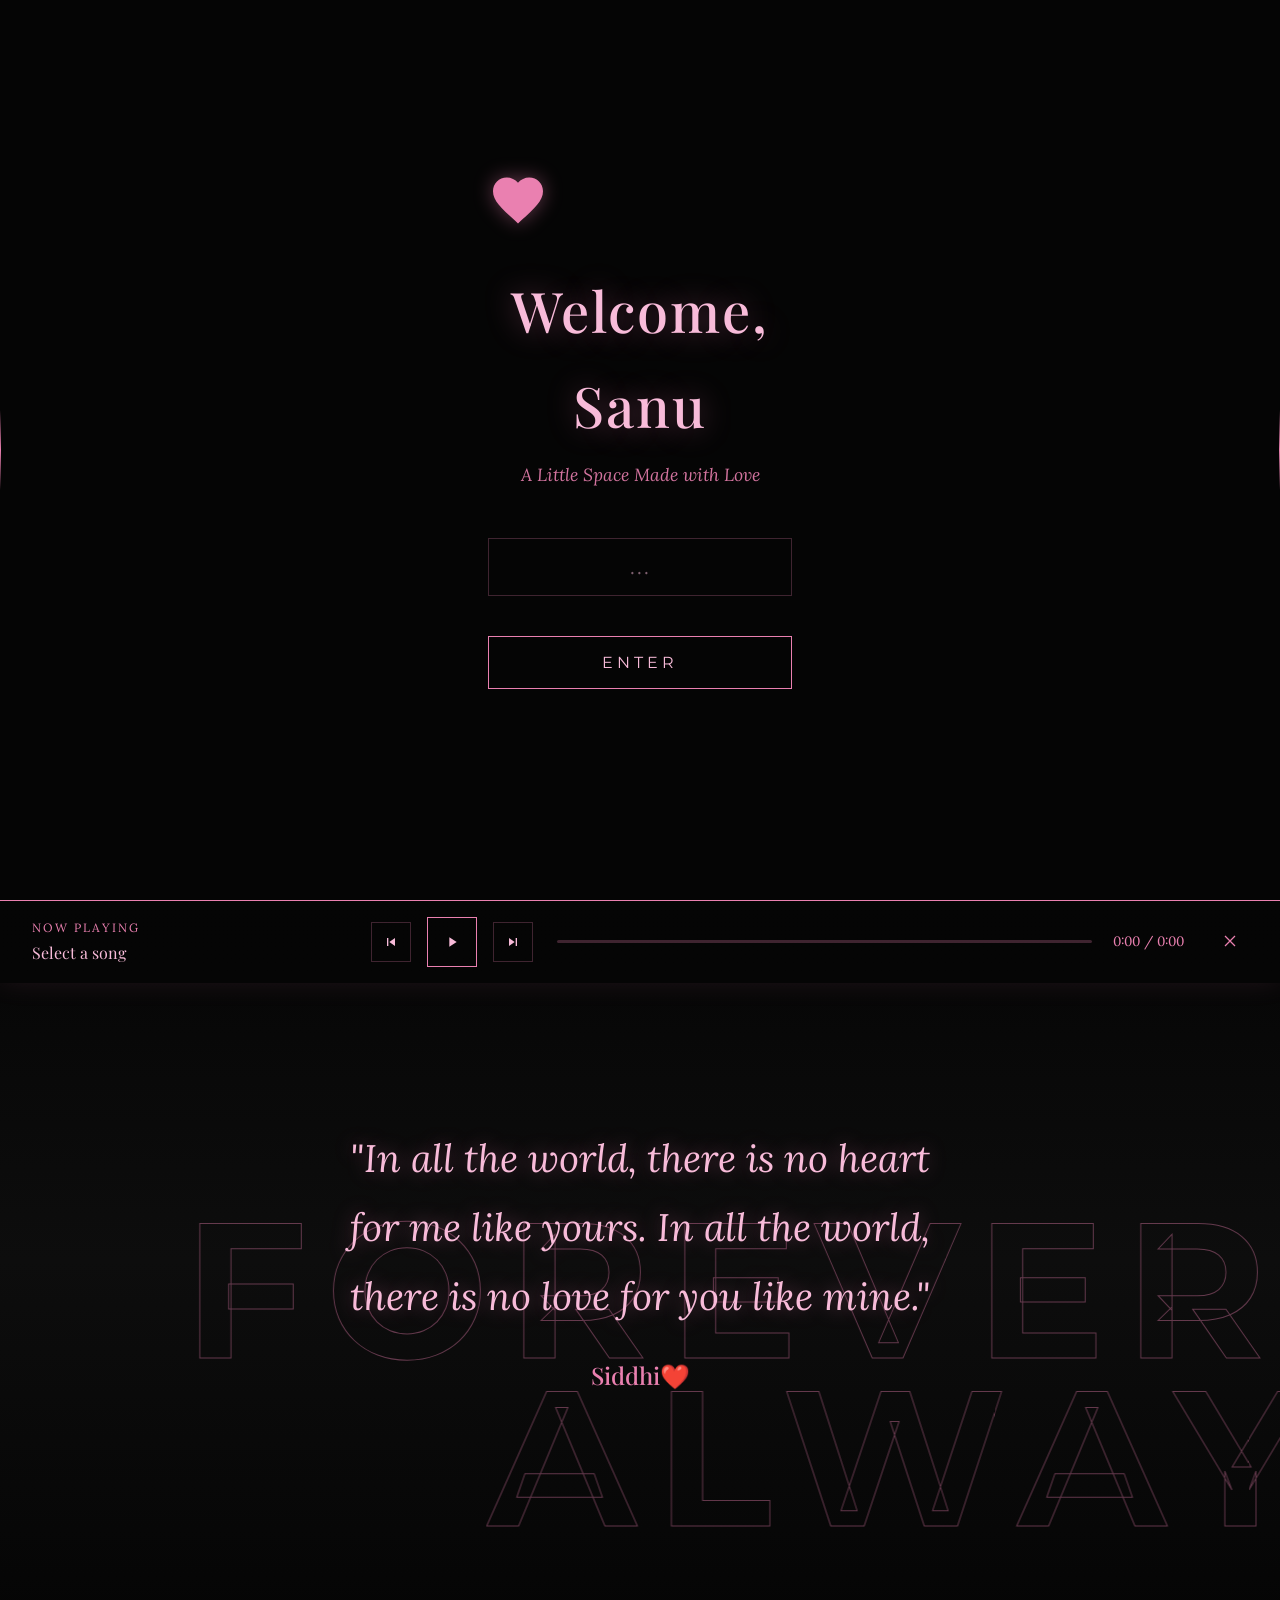
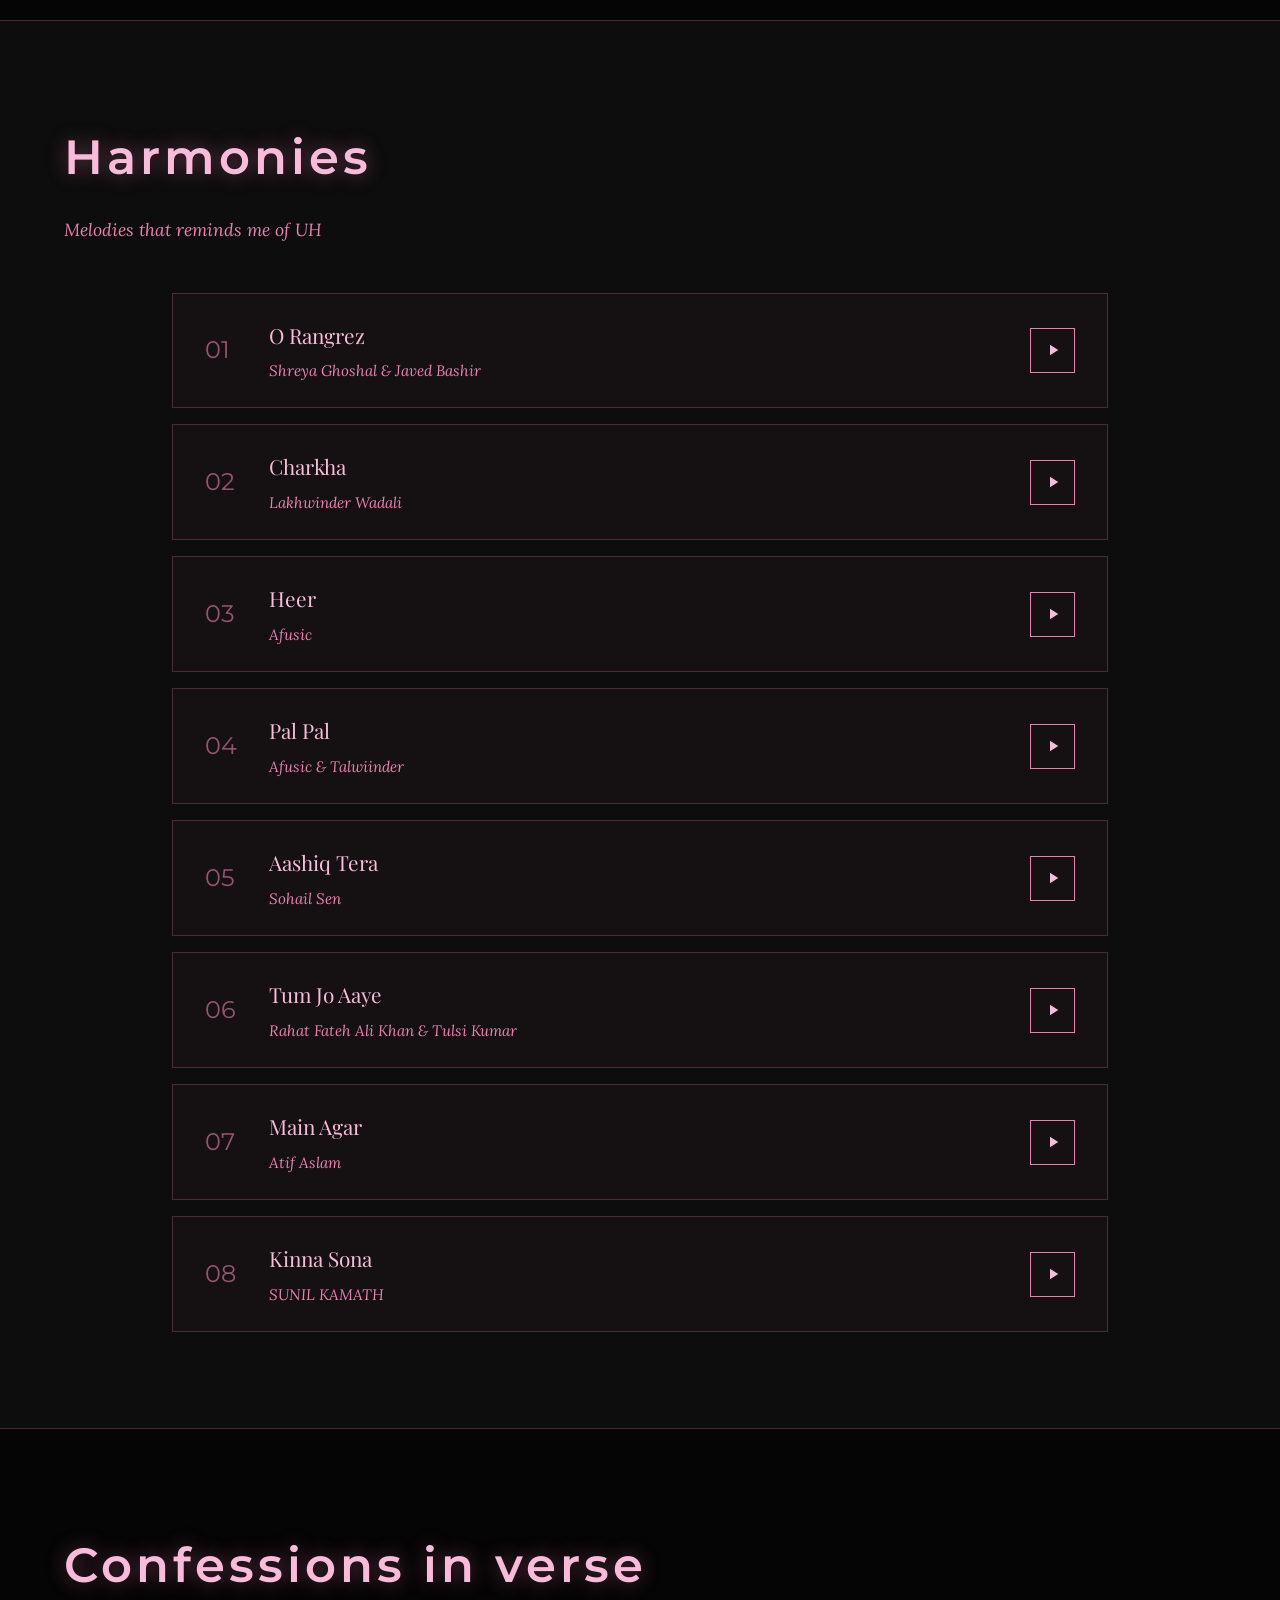
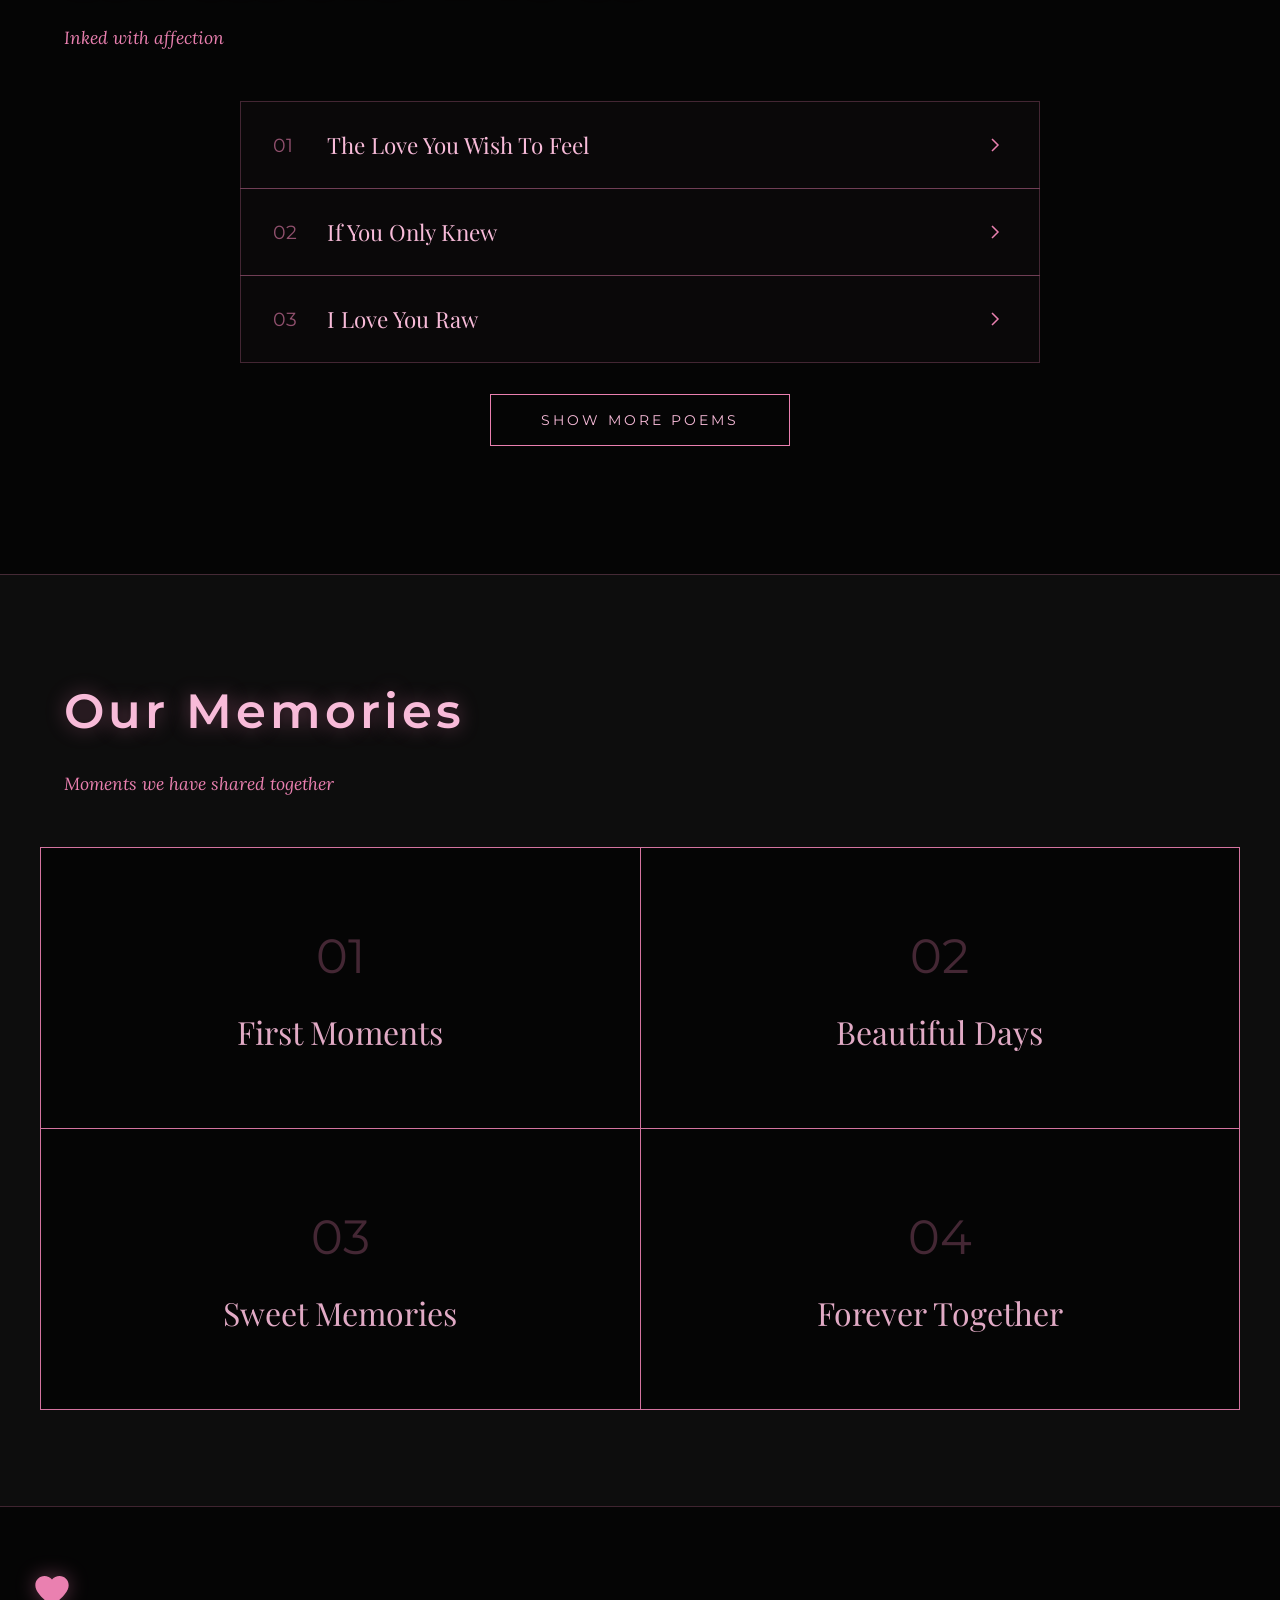
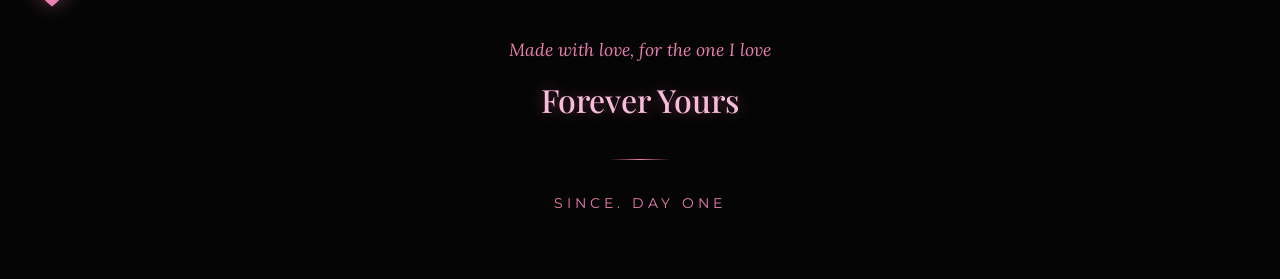
<file: index.html>
<!DOCTYPE html>
<html lang="en">
<head>
    <meta charset="UTF-8">
    <meta name="viewport" content="width=device-width, initial-scale=1.0">
    <title>For My Beloved Siddhi</title>
<style>
        @import url('https://fonts.googleapis.com/css2?family=Playfair+Display:wght@400;500;600;700&family=Lora:ital,wght@0,400;0,500;0,600;1,400&family=Montserrat:wght@300;400;500;600;700&display=swap');

        :root {
            --bg-black: #050505;
            --bg-dark: #0d0d0d;
            --text-white: #ffffff;
            --text-cream: #f5f0eb;
            --love-red: #e91e63;
            --love-pink: #ea80b0;
            --soft-pink: #f8bbd9;
            --muted-rose: #d4627b;
            --accent-gold: #d4af37;
            --border-subtle: rgba(234, 128, 176, 0.25);
            --glow-pink: rgba(234, 128, 176, 0.4);
        }

        * {
            margin: 0;
            padding: 0;
            box-sizing: border-box;
        }

        html {
            scroll-behavior: smooth;
        }

        body {
            font-family: 'Lora', serif;
            background: var(--bg-black);
            color: var(--text-cream);
            overflow-x: hidden;
            line-height: 1.7;
        }

        ::selection {
            background: var(--muted-rose);
            color: var(--bg-black);
        }

        /* Login Screen */
        .login-overlay {
            position: fixed;
            top: 0;
            left: 0;
            width: 100%;
            height: 100%;
            background: var(--bg-black);
            z-index: 10000;
            display: flex;
            align-items: center;
            justify-content: center;
            transition: opacity 0.8s ease, visibility 0.8s ease;
        }

        .login-overlay.hidden {
            opacity: 0;
            visibility: hidden;
            pointer-events: none;
        }

        .login-container {
            text-align: center;
            padding: 3rem;
            max-width: 400px;
            width: 90%;
        }

        .login-title {
            font-family: 'Playfair Display', serif;
            font-size: clamp(2.5rem, 6vw, 3.5rem);
            color: var(--soft-pink);
            margin-bottom: 0.5rem;
            font-weight: 500;
            text-shadow: 0 0 30px var(--glow-pink);
            letter-spacing: 2px;
        }

        .login-subtitle {
            font-family: 'Lora', serif;
            font-size: 1.1rem;
            color: var(--love-pink);
            margin-bottom: 3rem;
            font-style: italic;
            opacity: 0.9;
        }

        .login-heart {
            width: 60px;
            height: 60px;
            margin-bottom: 2rem;
            animation: heartPulse 2s ease-in-out infinite;
        }

        @keyframes heartPulse {
            0%, 100% { transform: scale(1); }
            50% { transform: scale(1.1); }
        }

        .login-heart svg {
            width: 100%;
            height: 100%;
            fill: var(--love-pink);
            filter: drop-shadow(0 0 10px var(--glow-pink));
        }

        .login-input-group {
            position: relative;
            margin-bottom: 1.5rem;
        }

        .login-input {
            width: 100%;
            padding: 1rem 1.5rem;
            font-family: 'Lora', serif;
            font-size: 1.2rem;
            background: transparent;
            border: 1px solid var(--border-subtle);
            color: var(--text-cream);
            text-align: center;
            letter-spacing: 8px;
            transition: all 0.3s ease;
        }

        .login-input:focus {
            outline: none;
            border-color: var(--love-pink);
            box-shadow: 0 0 25px var(--glow-pink);
        }

        .login-input::placeholder {
            letter-spacing: 2px;
            color: rgba(248, 187, 217, 0.5);
        }

        .login-btn {
            width: 100%;
            padding: 1rem 2rem;
            font-family: 'Montserrat', sans-serif;
            font-size: 1rem;
            background: transparent;
            border: 1px solid var(--love-pink);
            color: var(--soft-pink);
            cursor: pointer;
            letter-spacing: 4px;
            text-transform: uppercase;
            transition: all 0.4s ease;
            margin-top: 1rem;
        }

        .login-btn:hover {
            background: var(--love-pink);
            color: var(--bg-black);
            box-shadow: 0 0 30px var(--glow-pink);
        }

        .login-error {
            color: var(--love-red);
            font-size: 0.9rem;
            margin-top: 1rem;
            opacity: 0;
            transition: opacity 0.3s ease;
            font-style: italic;
        }

        .login-error.visible {
            opacity: 1;
        }

        .login-decoration {
            position: absolute;
            width: 1px;
            height: 80px;
            background: linear-gradient(to bottom, transparent, var(--love-pink), transparent);
        }

        .login-decoration.left {
            left: 0;
            top: 50%;
            transform: translateY(-50%);
        }

        .login-decoration.right {
            right: 0;
            top: 50%;
            transform: translateY(-50%);
        }

        /* Navbar */
        .navbar {
            position: fixed;
            top: 0;
            left: 0;
            width: 100%;
            padding: 1.2rem 3rem;
            display: flex;
            justify-content: space-between;
            align-items: center;
            z-index: 1000;
            opacity: 0;
            transform: translateY(-100%);
            transition: all 0.6s cubic-bezier(0.4, 0, 0.2, 1);
            background: linear-gradient(to bottom, rgba(5, 5, 5, 0.98), rgba(5, 5, 5, 0.9));
            backdrop-filter: blur(15px);
            border-bottom: 1px solid var(--border-subtle);
        }

        .navbar.visible {
            opacity: 1;
            transform: translateY(0);
        }

        .navbar-brand {
            font-family: 'Montserrat', sans-serif;
            font-size: 1.8rem;
            color: var(--soft-pink);
            font-weight: 600;
            letter-spacing: 4px;
            text-shadow: 0 0 15px var(--glow-pink);
        }

        .navbar-center {
            display: flex;
            align-items: center;
            gap: 1rem;
        }

        .day-counter-wrapper {
            display: flex;
            align-items: center;
            gap: 0.8rem;
            padding: 0.6rem 1.5rem;
            border: 1px solid var(--border-subtle);
            background: rgba(234, 128, 176, 0.05);
        }

        .day-number {
            font-family: 'Montserrat', sans-serif;
            font-size: 1.1rem;
            color: var(--soft-pink);
            font-weight: 500;
            letter-spacing: 2px;
        }

        .day-separator {
            width: 1px;
            height: 16px;
            background: var(--love-pink);
            opacity: 0.5;
        }

        .day-text {
            font-family: 'Lora', serif;
            font-size: 0.85rem;
            color: var(--love-pink);
            font-style: italic;
        }

        .navbar-heart {
            cursor: pointer;
            width: 28px;
            height: 28px;
            fill: none;
            stroke: var(--love-pink);
            stroke-width: 1.5;
            transition: all 0.4s ease;
            filter: drop-shadow(0 0 5px var(--glow-pink));
        }

        .navbar-heart:hover,
        .navbar-heart.filled {
            fill: var(--love-red);
            stroke: var(--love-red);
            transform: scale(1.2);
            filter: drop-shadow(0 0 15px var(--love-red));
        }

        /* Love Message */
        .love-message {
            position: fixed;
            top: 50%;
            left: 50%;
            transform: translate(-50%, -50%) scale(0);
            background: linear-gradient(135deg, var(--bg-dark), rgba(20, 10, 15, 0.98));
            border: 1px solid var(--love-pink);
            color: var(--soft-pink);
            padding: 3rem 4rem;
            font-family: 'Playfair Display', serif;
            font-size: 2.5rem;
            font-weight: 500;
            z-index: 2000;
            text-align: center;
            opacity: 0;
            transition: all 0.6s cubic-bezier(0.175, 0.885, 0.32, 1.275);
            box-shadow: 0 0 50px var(--glow-pink);
            text-shadow: 0 0 20px var(--glow-pink);
        }

        .love-message.active {
            transform: translate(-50%, -50%) scale(1);
            opacity: 1;
        }

        .love-message-heart {
            width: 35px;
            height: 35px;
            fill: var(--love-red);
            margin-left: 0.5rem;
            vertical-align: middle;
            filter: drop-shadow(0 0 10px var(--love-red));
        }

        .heart-particles {
            position: fixed;
            width: 100%;
            height: 100%;
            top: 0;
            left: 0;
            pointer-events: none;
            z-index: 1999;
        }

        .heart-particle {
            position: absolute;
            width: 20px;
            height: 20px;
            opacity: 0;
            animation: floatUp 4s ease-out forwards;
        }

        .heart-particle svg {
            width: 100%;
            height: 100%;
            fill: var(--love-pink);
            filter: drop-shadow(0 0 5px var(--glow-pink));
        }

        @keyframes floatUp {
            0% {
                opacity: 0;
                transform: translateY(20px) scale(0.5) rotate(0deg);
            }
            15% {
                opacity: 1;
            }
            85% {
                opacity: 0.8;
            }
            100% {
                opacity: 0;
                transform: translateY(-250px) translateX(var(--drift)) scale(1) rotate(360deg);
            }
        }

        /* Hero Section */
        .hero-section {
            position: relative;
            min-height: 100vh;
            display: flex;
            align-items: center;
            justify-content: center;
            padding: 2rem;
            overflow: hidden;
            background: radial-gradient(ellipse at center, rgba(234, 128, 176, 0.03) 0%, transparent 70%);
        }

        .hero-content {
            position: relative;
            width: 90%;
            max-width: 1000px;
            text-align: center;
            z-index: 2;
        }

        .hero-image {
            position: absolute;
            width: 550px;
            height: 380px;
            top: 65%;
            left: 50%;
            transform: translate(-50%, 100vh);
            opacity: 0;
            transition: all 1s ease-out;
            overflow: hidden;
            z-index: 3;
            border: 1px solid var(--love-pink);
            box-shadow: 0 0 40px var(--glow-pink);
        }

        .hero-image.visible {
            opacity: 1;
            transform: translate(-50%, -50%);
        }

        .hero-image img {
            width: 100%;
            height: 100%;
            object-fit: cover;
            filter: grayscale(10%) contrast(1.05);
        }

        .hero-text {
            font-family: "Playfair Display", serif;
            font-size: clamp(2rem, 5vw, 3.5rem);
            line-height: 1.5;
            font-weight: 400;
            color: var(--soft-pink);
            position: relative;
            z-index: 1;
            width: 90%;
            max-width: 900px;
            margin: 0 auto;
            padding: 2rem 0;
            text-shadow: 10px 10px 30px var(--love-red);
        }

        .hero-subtitle {
            font-family: 'Lora', serif;
            font-size: clamp(1rem, 2vw, 1.3rem);
            color: var(--love-pink);
            font-style: italic;
            margin-top: 1.5rem;
            opacity: 0.9;
            letter-spacing: 2px;
        }

        .hero-decoration {
            position: absolute;
            width: 200px;
            height: 1px;
            background: linear-gradient(to right, transparent, var(--love-pink), transparent);
            bottom: -20px;
            left: 50%;
            transform: translateX(-50%);
        }

        /* Scroll indicator */
        .scroll-indicator {
            position: absolute;
            bottom: 40px;
            left: 50%;
            transform: translateX(-50%);
            display: flex;
            flex-direction: column;
            align-items: center;
            gap: 0.5rem;
            opacity: 0.7;
            animation: bounce 2s infinite;
        }

        .scroll-indicator span {
            font-family: 'Lora', serif;
            font-size: 0.8rem;
            color: var(--love-pink);
            letter-spacing: 2px;
            text-transform: uppercase;
        }

        .scroll-indicator svg {
            width: 20px;
            height: 20px;
            stroke: var(--love-pink);
            fill: none;
            stroke-width: 2;
        }

        @keyframes bounce {
            0%, 20%, 50%, 80%, 100% { transform: translateX(-50%) translateY(0); }
            40% { transform: translateX(-50%) translateY(10px); }
            60% { transform: translateX(-50%) translateY(5px); }
        }

        /* Parallax Section */
        .parallax-section {
            position: relative;
            min-height: 80vh;
            display: flex;
            align-items: center;
            justify-content: center;
            overflow: hidden;
            background: linear-gradient(to bottom, var(--bg-black), var(--bg-dark), var(--bg-black));
        }

        .parallax-container {
            position: relative;
            width: 100%;
            height: 100%;
        }

        .parallax-layer {
            position: absolute;
            width: 200%;
            height: 100%;
            display: flex;
            align-items: center;
        }

        .parallax-text {
            font-size: clamp(4rem, 15vw, 12rem);
            font-family: 'Montserrat', sans-serif;
            font-weight: 700;
            color: transparent;
            -webkit-text-stroke: 1px var(--love-pink);
            opacity: 0.4;
            white-space: nowrap;
            position: absolute;
            will-change: transform;
            letter-spacing: 20px;
        }

        .parallax-text.solid {
            -webkit-text-stroke: none;
            color: var(--love-pink);
            opacity: 0.1;
        }

        .parallax-center-text {
            position: relative;
            z-index: 2;
            text-align: center;
            padding: 2rem;
        }

        .parallax-quote {
            font-family: 'Lora', serif;
            font-size: clamp(1.5rem, 3vw, 2.5rem);
            font-style: italic;
            color: var(--soft-pink);
            max-width: 600px;
            margin: 0 auto;
            line-height: 1.8;
            text-shadow: 0 0 20px var(--glow-pink);
        }

        .parallax-quote-author {
            font-family: 'Playfair Display', serif;
            font-size: 1.5rem;
            color: var(--love-pink);
            margin-top: 1.5rem;
            font-weight: 500;
        }

        /* Music Section */
        .music-section {
            width: 100%;
            padding: 6rem 2rem;
            position: relative;
            background: var(--bg-dark);
            border-top: 1px solid var(--border-subtle);
            border-bottom: 1px solid var(--border-subtle);
        }

        .section-heading {
            font-family: 'Montserrat', sans-serif;
            font-size: clamp(2rem, 4vw, 3rem);
            color: var(--soft-pink);
            margin-bottom: 1rem;
            text-align: left;
            padding-left: 2rem;
            letter-spacing: 4px;
            font-weight: 600;
            text-shadow: 0 0 20px var(--glow-pink);
        }

        .section-subheading {
            font-family: 'Lora', serif;
            font-size: 1.1rem;
            color: var(--love-pink);
            font-style: italic;
            padding-left: 2rem;
            margin-bottom: 3rem;
        }

        .music-container {
            max-width: 1000px;
            margin: 0 auto;
            padding: 0 2rem;
        }

        .music-list {
            display: flex;
            flex-direction: column;
            gap: 1rem;
        }

        .music-item {
            display: flex;
            align-items: center;
            gap: 1.5rem;
            padding: 1.5rem 2rem;
            background: rgba(234, 128, 176, 0.03);
            border: 1px solid var(--border-subtle);
            cursor: pointer;
            transition: all 0.3s ease;
        }

        .music-item:hover {
            background: rgba(234, 128, 176, 0.1);
            border-color: var(--love-pink);
            box-shadow: 0 0 20px rgba(234, 128, 176, 0.15);
        }

        .music-item.playing {
            background: rgba(234, 128, 176, 0.15);
            border-color: var(--love-pink);
            box-shadow: 0 0 30px rgba(234, 128, 176, 0.2);
        }

        .music-number {
            font-family: 'Montserrat', sans-serif;
            font-size: 1.5rem;
            color: var(--love-pink);
            opacity: 0.6;
            min-width: 40px;
        }

        .music-info {
            flex: 1;
            min-width: 0;
        }

        .music-title {
            font-family: 'Playfair Display', serif;
            font-size: 1.3rem;
            color: var(--soft-pink);
            margin-bottom: 0.3rem;
        }

        .music-artist {
            font-family: 'Lora', serif;
            font-size: 0.95rem;
            color: var(--love-pink);
            font-style: italic;
        }

        .music-lyrics-preview {
            font-family: 'Lora', serif;
            font-size: 0.9rem;
            color: var(--text-cream);
            opacity: 0.7;
            font-style: italic;
            margin-top: 0.5rem;
            display: none;
            max-height: 100px;
            overflow-y: auto;
            line-height: 1.6;
            padding-right: 10px;
        }

        .music-lyrics-preview::-webkit-scrollbar {
            width: 4px;
        }

        .music-lyrics-preview::-webkit-scrollbar-track {
            background: rgba(234, 128, 176, 0.1);
        }

        .music-lyrics-preview::-webkit-scrollbar-thumb {
            background: var(--love-pink);
            border-radius: 2px;
        }

        .music-item.playing .music-lyrics-preview {
            display: block;
        }

        .music-play-btn {
            width: 45px;
            height: 45px;
            border: 1px solid var(--love-pink);
            background: transparent;
            cursor: pointer;
            display: flex;
            align-items: center;
            justify-content: center;
            transition: all 0.3s ease;
            flex-shrink: 0;
        }

        .music-play-btn:hover {
            background: var(--love-pink);
            box-shadow: 0 0 15px var(--glow-pink);
        }

        .music-play-btn svg {
            width: 18px;
            height: 18px;
            fill: var(--soft-pink);
        }

        .music-play-btn:hover svg {
            fill: var(--bg-black);
        }

        /* Floating Music Player */
        .music-player {
            position: fixed;
            bottom: 0;
            left: 0;
            width: 100%;
            background: linear-gradient(to top, var(--bg-black), rgba(5, 5, 5, 0.98));
            border-top: 1px solid var(--love-pink);
            padding: 1rem 2rem;
            z-index: 900;
            display: flex;
            align-items: center;
            justify-content: space-between;
            gap: 1.5rem;
            transform: translateY(100%);
            transition: transform 0.4s ease;
            box-shadow: 0 -5px 30px rgba(234, 128, 176, 0.15);
        }

        .music-player.visible {
            transform: translateY(0);
        }

        .player-info {
            display: flex;
            align-items: center;
            gap: 1rem;
            flex: 1;
            min-width: 0;
        }

        .player-now-playing {
            font-family: 'Lora', serif;
            font-size: 0.75rem;
            color: var(--love-pink);
            text-transform: uppercase;
            letter-spacing: 2px;
        }

        .player-title {
            font-family: 'Playfair Display', serif;
            font-size: 1rem;
            color: var(--soft-pink);
            white-space: nowrap;
            overflow: hidden;
            text-overflow: ellipsis;
        }

        .player-controls {
            display: flex;
            align-items: center;
            gap: 1rem;
        }

        .player-btn {
            width: 40px;
            height: 40px;
            background: transparent;
            border: 1px solid var(--border-subtle);
            cursor: pointer;
            display: flex;
            align-items: center;
            justify-content: center;
            transition: all 0.3s ease;
        }

        .player-btn:hover {
            border-color: var(--love-pink);
            box-shadow: 0 0 10px var(--glow-pink);
        }

        .player-btn svg {
            width: 16px;
            height: 16px;
            fill: var(--soft-pink);
        }

        .player-btn.main {
            width: 50px;
            height: 50px;
            border-color: var(--love-pink);
        }

        .player-progress {
            flex: 2;
            display: flex;
            align-items: center;
            gap: 1rem;
        }

        .progress-bar {
            flex: 1;
            height: 3px;
            background: var(--border-subtle);
            cursor: pointer;
            position: relative;
            border-radius: 2px;
        }

        .progress-fill {
            height: 100%;
            background: linear-gradient(to right, var(--love-pink), var(--soft-pink));
            width: 0%;
            transition: width 0.1s linear;
            border-radius: 2px;
            box-shadow: 0 0 10px var(--glow-pink);
        }

        .player-time {
            font-family: 'Lora', serif;
            font-size: 0.85rem;
            color: var(--love-pink);
            min-width: 80px;
            text-align: center;
        }

        .player-close {
            background: transparent;
            border: none;
            cursor: pointer;
            padding: 0.5rem;
        }

        .player-close svg {
            width: 20px;
            height: 20px;
            stroke: var(--love-pink);
            stroke-width: 1.5;
            fill: none;
            transition: all 0.3s ease;
        }

        .player-close:hover svg {
            stroke: var(--soft-pink);
        }

        /* Poems Section */
        .poems-section {
            width: 100%;
            padding: 6rem 2rem;
            position: relative;
        }

        .poems-container {
            max-width: 800px;
            margin: 0 auto;
        }

        .poem-card {
            border: 1px solid var(--border-subtle);
            margin-bottom: -1px;
            cursor: pointer;
            transition: all 0.3s ease;
            background: rgba(234, 128, 176, 0.02);
        }

        .poem-card:hover {
            background: rgba(234, 128, 176, 0.08);
            border-color: var(--love-pink);
        }

        .poem-card-header {
            display: flex;
            align-items: center;
            justify-content: space-between;
            padding: 1.5rem 2rem;
        }

        .poem-header-content {
            display: flex;
            align-items: center;
            gap: 1.5rem;
        }

        .poem-number {
            font-family: 'Montserrat', sans-serif;
            font-size: 1.2rem;
            color: var(--love-pink);
            opacity: 0.6;
            min-width: 30px;
        }

        .poem-title {
            font-family: 'Playfair Display', serif;
            font-size: 1.4rem;
            color: var(--soft-pink);
            font-weight: 400;
        }

        .poem-card-icon {
            width: 24px;
            height: 24px;
        }

        .poem-card-icon svg {
            width: 100%;
            height: 100%;
            stroke: var(--love-pink);
            stroke-width: 1.5;
            fill: none;
        }

        /* Show More Button */
        .show-more-btn {
            display: block;
            width: 100%;
            max-width: 300px;
            margin: 2rem auto;
            padding: 1rem 2rem;
            font-family: 'Montserrat', sans-serif;
            font-size: 0.9rem;
            background: transparent;
            border: 1px solid var(--love-pink);
            color: var(--soft-pink);
            cursor: pointer;
            letter-spacing: 3px;
            text-transform: uppercase;
            transition: all 0.4s ease;
        }

        .show-more-btn:hover {
            background: var(--love-pink);
            color: var(--bg-black);
            box-shadow: 0 0 25px var(--glow-pink);
        }

        .show-more-btn.hidden {
            display: none;
        }

        /* Poem Modal */
        .poem-modal {
            position: fixed;
            top: 0;
            left: 0;
            width: 100%;
            height: 100%;
            background: rgba(5, 5, 5, 0.95);
            backdrop-filter: blur(10px);
            z-index: 3000;
            display: none;
            align-items: center;
            justify-content: center;
            opacity: 0;
            transition: opacity 0.4s ease;
        }

        .poem-modal.active {
            display: flex;
            opacity: 1;
        }

        .poem-modal-content {
            position: relative;
            width: 90%;
            max-width: 700px;
            max-height: 85vh;
            background: linear-gradient(135deg, var(--bg-dark), rgba(20, 10, 15, 0.98));
            border: 1px solid var(--love-pink);
            padding: 3rem;
            overflow-y: auto;
            animation: modalSlideIn 0.4s ease;
            box-shadow: 0 0 60px var(--glow-pink);
        }

        @keyframes modalSlideIn {
            from {
                opacity: 0;
                transform: translateY(30px) scale(0.95);
            }
            to {
                opacity: 1;
                transform: translateY(0) scale(1);
            }
        }

        .poem-modal-close {
            position: absolute;
            top: 1.5rem;
            right: 1.5rem;
            width: 40px;
            height: 40px;
            background: transparent;
            border: 1px solid var(--border-subtle);
            cursor: pointer;
            display: flex;
            align-items: center;
            justify-content: center;
            transition: all 0.3s ease;
        }

        .poem-modal-close:hover {
            border-color: var(--love-pink);
            background: rgba(234, 128, 176, 0.1);
        }

        .poem-modal-close svg {
            width: 20px;
            height: 20px;
            stroke: var(--love-pink);
            stroke-width: 1.5;
            fill: none;
        }

        .poem-modal-title {
            font-family: 'Playfair Display', serif;
            font-size: clamp(2rem, 5vw, 3rem);
            color: var(--soft-pink);
            margin-bottom: 0.5rem;
            font-weight: 500;
            text-shadow: 0 0 20px var(--glow-pink);
        }

        .poem-modal-divider {
            width: 100px;
            height: 1px;
            background: linear-gradient(to right, transparent, var(--love-pink), transparent);
            margin: 1.5rem 0 2rem;
        }

        .poem-modal-text {
            font-family: 'Lora', serif;
            font-size: 1.2rem;
            line-height: 2.2;
            color: var(--text-cream);
            font-style: italic;
            white-space: pre-line;
        }

        .poem-modal-dedication {
            font-family: 'Playfair Display', serif;
            font-size: 1.5rem;
            color: var(--love-pink);
            margin-top: 2.5rem;
            text-align: right;
            font-weight: 500;
        }

        /* Memory Gallery */
        .memory-gallery {
            width: 100%;
            padding: 6rem 2rem;
            position: relative;
            background: var(--bg-dark);
            border-top: 1px solid var(--border-subtle);
        }

        .memory-grid {
            display: grid;
            grid-template-columns: repeat(2, 1fr);
            gap: 1px;
            background: var(--love-pink);
            max-width: 1200px;
            margin: 0 auto;
            border: 1px solid var(--love-pink);
            opacity: 0.9;
        }

        .memory-item {
            width: 100%;
            height: 280px;
            background: var(--bg-black);
            cursor: pointer;
            display: flex;
            align-items: center;
            justify-content: center;
            position: relative;
            overflow: hidden;
            transition: all 0.4s ease;
        }

        .memory-item:hover {
            background: rgba(234, 128, 176, 0.08);
        }

        .memory-item::before {
            content: '';
            position: absolute;
            top: 0;
            left: 0;
            width: 100%;
            height: 100%;
            background: linear-gradient(45deg, transparent, rgba(234, 128, 176, 0.1), transparent);
            opacity: 0;
            transition: opacity 0.4s ease;
        }

        .memory-item:hover::before {
            opacity: 1;
        }

        .memory-content {
            text-align: center;
            z-index: 2;
        }

        .memory-number {
            font-family: 'Montserrat', sans-serif;
            font-size: 3rem;
            color: var(--love-pink);
            opacity: 0.3;
            margin-bottom: 0.5rem;
        }

        .memory-title {
            font-family: 'Playfair Display', serif;
            font-size: clamp(1.5rem, 2.5vw, 2rem);
            color: var(--soft-pink);
            font-weight: 400;
            transition: all 0.4s ease;
        }

        .memory-item:hover .memory-title {
            transform: translateY(-5px);
            text-shadow: 0 0 20px var(--glow-pink);
        }

        /* Carousel */
        .carousel-overlay {
            position: fixed;
            top: 0;
            left: 0;
            width: 100%;
            height: 100%;
            background: rgba(5, 5, 5, 0.98);
            z-index: 3000;
            display: none;
            align-items: center;
            justify-content: center;
            opacity: 0;
            transition: opacity 0.4s ease;
        }

        .carousel-overlay.active {
            display: flex;
            opacity: 1;
        }

        .carousel-container {
            position: relative;
            width: 90%;
            max-width: 900px;
            height: 80vh;
            display: flex;
            align-items: center;
            justify-content: center;
        }

        .carousel-slide {
            display: none;
            flex-direction: column;
            align-items: center;
            width: 100%;
            animation: fadeIn 0.5s ease;
        }

        .carousel-slide.active {
            display: flex;
        }

        @keyframes fadeIn {
            from { opacity: 0; transform: translateY(20px); }
            to { opacity: 1; transform: translateY(0); }
        }

        .carousel-image {
            width: 100%;
            max-width: 650px;
            height: auto;
            max-height: 55vh;
            object-fit: contain;
            margin-bottom: 2rem;
            border: 1px solid var(--love-pink);
            box-shadow: 0 0 30px var(--glow-pink);
        }

        .carousel-info {
            text-align: center;
            max-width: 550px;
        }

        .carousel-text {
            font-family: 'Lora', serif;
            font-size: clamp(1.1rem, 2vw, 1.3rem);
            margin-bottom: 1rem;
            line-height: 1.7;
            color: var(--text-cream);
            font-style: italic;
        }

        .carousel-meta {
            font-family: 'Lora', serif;
            font-size: 0.9rem;
            color: var(--love-pink);
            letter-spacing: 1px;
        }

        .carousel-nav {
            position: absolute;
            top: 50%;
            transform: translateY(-50%);
            background: transparent;
            border: 1px solid var(--love-pink);
            color: var(--soft-pink);
            width: 50px;
            height: 50px;
            cursor: pointer;
            font-size: 1.5rem;
            display: flex;
            align-items: center;
            justify-content: center;
            transition: all 0.3s ease;
        }

        .carousel-nav:hover {
            background: rgba(234, 128, 176, 0.15);
            box-shadow: 0 0 15px var(--glow-pink);
        }

        .carousel-prev { left: 0; }
        .carousel-next { right: 0; }

        .carousel-close {
            position: absolute;
            top: 20px;
            right: 20px;
            background: transparent;
            border: 1px solid var(--border-subtle);
            width: 45px;
            height: 45px;
            cursor: pointer;
            display: flex;
            align-items: center;
            justify-content: center;
            transition: all 0.3s ease;
        }

        .carousel-close:hover {
            border-color: var(--love-pink);
        }

        .carousel-close svg {
            width: 20px;
            height: 20px;
            stroke: var(--soft-pink);
            stroke-width: 1.5;
            fill: none;
        }

        .carousel-dots {
            display: flex;
            gap: 8px;
            margin-top: 1.5rem;
        }

        .carousel-dot {
            width: 8px;
            height: 8px;
            background: var(--border-subtle);
            cursor: pointer;
            transition: all 0.3s ease;
        }

        .carousel-dot.active {
            background: var(--love-pink);
            width: 24px;
            box-shadow: 0 0 10px var(--glow-pink);
        }

        /* Footer */
        .footer {
            padding: 4rem 2rem;
            text-align: center;
            border-top: 1px solid var(--border-subtle);
            background: var(--bg-black);
        }

        .footer-heart {
            width: 40px;
            height: 40px;
            margin-bottom: 1.5rem;
            animation: heartPulse 2s ease-in-out infinite;
        }

        .footer-heart svg {
            width: 100%;
            height: 100%;
            fill: var(--love-pink);
            filter: drop-shadow(0 0 10px var(--glow-pink));
        }

        .footer-text {
            font-family: 'Lora', serif;
            font-size: 1.1rem;
            color: var(--love-pink);
            font-style: italic;
            margin-bottom: 0.5rem;
        }

        .footer-signature {
            font-family: 'Playfair Display', serif;
            font-size: 2rem;
            color: var(--soft-pink);
            font-weight: 500;
            text-shadow: 0 0 15px var(--glow-pink);
        }

        .footer-date {
            font-family: 'Montserrat', sans-serif;
            font-size: 0.85rem;
            color: var(--love-pink);
            margin-top: 1.5rem;
            letter-spacing: 4px;
            text-transform: uppercase;
        }

        .footer-divider {
            width: 60px;
            height: 1px;
            background: linear-gradient(to right, transparent, var(--love-pink), transparent);
            margin: 2rem auto;
        }

        /* Floating Words Animation */
        #ui {
            position: absolute;
            top: 0;
            left: 0;
            width: 100%;
            height: 100%;
            pointer-events: none;
            z-index: 1;
            overflow: hidden;
        }

        #ui .love {
            position: absolute;
            top: 50%;
            left: 50%;
            margin: -225px 0 0 -225px;
            --i: 1;
        }

        #ui .love:last-child .love_word {
            color: var(--love-pink);
            font-size: 1.6rem;
            text-shadow: 0 0 15px #fff;
        }

        #ui .love_word {
            color: var(--love-pink);
            font-family: 'Playfair Display', serif;
            font-size: 1.4rem;
            transform: translateY(-100%) rotateZ(-30deg);
            text-shadow: 0 0 10px #fff;
            letter-spacing: 2px;
            white-space: nowrap;
            opacity: 0.9;
        }

        #ui .love_horizontal {
            animation: horizontal 10000ms infinite alternate ease-in-out;
            animation-delay: calc(var(--i) * -300ms);
        }

        #ui .love_vertical {
            animation: vertical 20000ms infinite linear;
            animation-delay: calc(var(--i) * -300ms);
        }

        @keyframes horizontal {
            from { transform: translateX(0px); }
            to   { transform: translateX(450px); }
        }

        @keyframes vertical {
            0%   { transform: translateY(180px); }
            10%  { transform: translateY(45px); }
            15%  { transform: translateY(4.5px); }
            18%  { transform: translateY(0px); }
            20%  { transform: translateY(4.5px); }
            22%  { transform: translateY(34.61538px); }
            24%  { transform: translateY(64.28571px); }
            25%  { transform: translateY(112.5px); }
            26%  { transform: translateY(64.28571px); }
            28%  { transform: translateY(34.61538px); }
            30%  { transform: translateY(4.5px); }
            32%  { transform: translateY(0px); }
            35%  { transform: translateY(4.5px); }
            40%  { transform: translateY(45px); }
            50%  { transform: translateY(180px); }
            71%  { transform: translateY(428.57143px); }
            72.5%{ transform: translateY(441.17647px); }
            75%  { transform: translateY(450px); }
            77.5%{ transform: translateY(441.17647px); }
            79%  { transform: translateY(428.57143px); }
            100% { transform: translateY(180px); }
        }

        /* Responsive */
        @media (max-width: 768px) {
            .navbar { 
                padding: 1rem 1.5rem;
                flex-wrap: wrap;
                gap: 0.8rem;
            }

            .navbar-brand {
                font-size: 1.5rem;
            }

            .navbar-center {
                order: 3;
                width: 100%;
                justify-content: center;
            }

            .day-counter-wrapper {
                padding: 0.5rem 1rem;
            }

            .day-number {
                font-size: 0.95rem;
            }

            .day-text {
                font-size: 0.75rem;
            }

            .login-container {
                padding: 2rem 1.5rem;
            }

            .login-title {
                font-size: 2.5rem;
            }

            .hero-image { 
                width: 90%;
                max-width: 320px;
                height: 260px; 
            }
            
            .hero-text { 
                font-size: clamp(1.5rem, 5vw, 2rem); 
            }

            .love-message {
                padding: 2rem;
                font-size: 2rem;
            }

            .section-heading {
                padding-left: 1rem;
                font-size: clamp(1.8rem, 5vw, 2.5rem);
            }

            .section-subheading {
                padding-left: 1rem;
            }

            .music-container,
            .poems-container {
                padding: 0 1rem;
            }

            .music-item {
                padding: 1.2rem 1rem;
                flex-wrap: wrap;
                gap: 1rem;
            }

            .music-number {
                font-size: 1.2rem;
                min-width: 30px;
            }

            .music-title {
                font-size: 1.1rem;
            }

            .music-play-btn {
                width: 40px;
                height: 40px;
            }

            /* Improved Music Player Mobile Responsiveness */
            .music-player {
                padding: 1rem;
                flex-direction: column;
                gap: 1rem;
            }

            .player-info {
                width: 100%;
                margin-bottom: 0;
            }

            .player-title {
                font-size: 0.9rem;
            }

            .player-controls {
                width: 100%;
                justify-content: center;
                gap: 1rem;
            }

            .player-btn {
                width: 38px;
                height: 38px;
            }

            .player-btn.main {
                width: 48px;
                height: 48px;
            }

            .player-progress {
                width: 100%;
                order: 4;
            }

            .player-time {
                font-size: 0.75rem;
                min-width: 70px;
            }

            .player-close {
                position: absolute;
                top: 0.5rem;
                right: 0.5rem;
            }

            .poem-card-header {
                padding: 1.2rem 1.5rem;
            }

            .poem-title {
                font-size: 1.2rem;
            }

            .poem-modal-content {
                padding: 2rem 1.5rem;
            }

            .poem-modal-title {
                font-size: 2rem;
            }

            .poem-modal-text {
                font-size: 1.05rem;
            }

            .memory-grid { 
                grid-template-columns: 1fr; 
            }
            
            .memory-item { 
                height: 200px; 
            }

            .carousel-nav { 
                width: 40px; 
                height: 40px; 
            }
            
            .carousel-prev { left: 10px; }
            .carousel-next { right: 10px; }

            .parallax-text {
                font-size: clamp(3rem, 12vw, 6rem);
                letter-spacing: 10px;
            }

            .parallax-quote {
                font-size: clamp(1.2rem, 4vw, 1.8rem);
            }

            /* Mobile I Love You Animation */
            #ui .love {
                margin: -150px 0 0 -150px;
            }

            #ui .love_word {
                font-size: 1rem;
            }

            #ui .love:last-child .love_word {
                font-size: 1.2rem;
            }

            @keyframes horizontal {
                from { transform: translateX(0px); }
                to   { transform: translateX(250px); }
            }

            @keyframes vertical {
                0%   { transform: translateY(120px); }
                10%  { transform: translateY(30px); }
                15%  { transform: translateY(3px); }
                18%  { transform: translateY(0px); }
                20%  { transform: translateY(3px); }
                22%  { transform: translateY(25px); }
                24%  { transform: translateY(45px); }
                25%  { transform: translateY(80px); }
                26%  { transform: translateY(45px); }
                28%  { transform: translateY(25px); }
                30%  { transform: translateY(3px); }
                32%  { transform: translateY(0px); }
                35%  { transform: translateY(3px); }
                40%  { transform: translateY(30px); }
                50%  { transform: translateY(120px); }
                71%  { transform: translateY(300px); }
                72.5%{ transform: translateY(310px); }
                75%  { transform: translateY(320px); }
                77.5%{ transform: translateY(310px); }
                79%  { transform: translateY(300px); }
                100% { transform: translateY(120px); }
            }

            .footer {
                padding: 3rem 1.5rem;
            }

            .scroll-indicator {
                display: none;
            }
        }

        @media (max-width: 480px) {
            .navbar {
                padding: 0.8rem 1rem;
            }

            .navbar-brand {
                font-size: 1.3rem;
                letter-spacing: 2px;
            }

            .navbar-heart {
                width: 24px;
                height: 24px;
            }

            .day-counter-wrapper {
                padding: 0.4rem 0.8rem;
            }

            .day-number {
                font-size: 0.85rem;
            }

            .day-text {
                font-size: 0.7rem;
            }

            .hero-image {
                height: 220px;
            }

            .hero-text {
                font-size: clamp(1.3rem, 5vw, 1.8rem);
                padding: 1.5rem 0;
            }

            .love-message {
                font-size: 1.5rem;
                padding: 1.5rem;
            }

            .music-item {
                padding: 1rem 0.8rem;
                gap: 0.8rem;
            }

            .music-lyrics-preview {
                font-size: 0.8rem;
            }

            /* Extra Small Screen Music Player */
            .music-player {
                padding: 0.8rem;
            }

            .player-now-playing {
                font-size: 0.65rem;
            }

            .player-title {
                font-size: 0.85rem;
            }

            .player-btn {
                width: 35px;
                height: 35px;
            }

            .player-btn svg {
                width: 14px;
                height: 14px;
            }

            .player-btn.main {
                width: 44px;
                height: 44px;
            }

            .player-btn.main svg {
                width: 16px;
                height: 16px;
            }

            .player-time {
                font-size: 0.7rem;
                min-width: 65px;
            }

            .poem-header-content {
                gap: 1rem;
            }

            .poem-number {
                font-size: 1rem;
                min-width: 25px;
            }

            .memory-number {
                font-size: 2rem;
            }

            .memory-title {
                font-size: 1.3rem;
            }

            /* Extra Small I Love You Animation */
            #ui .love {
                margin: -100px 0 0 -100px;
            }

            #ui .love_word {
                font-size: 0.85rem;
                letter-spacing: 1px;
            }

            #ui .love:last-child .love_word {
                font-size: 1rem;
            }

            @keyframes horizontal {
                from { transform: translateX(0px); }
                to   { transform: translateX(180px); }
            }

            @keyframes vertical {
                0%   { transform: translateY(80px); }
                10%  { transform: translateY(20px); }
                15%  { transform: translateY(2px); }
                18%  { transform: translateY(0px); }
                20%  { transform: translateY(2px); }
                22%  { transform: translateY(18px); }
                24%  { transform: translateY(35px); }
                25%  { transform: translateY(60px); }
                26%  { transform: translateY(35px); }
                28%  { transform: translateY(18px); }
                30%  { transform: translateY(2px); }
                32%  { transform: translateY(0px); }
                35%  { transform: translateY(2px); }
                40%  { transform: translateY(20px); }
                50%  { transform: translateY(80px); }
                71%  { transform: translateY(220px); }
                72.5%{ transform: translateY(230px); }
                75%  { transform: translateY(240px); }
                77.5%{ transform: translateY(230px); }
                79%  { transform: translateY(220px); }
                100% { transform: translateY(80px); }
            }
        }
    </style>
</head>
<body>
    <!-- Login Screen -->
    <div class="login-overlay" id="loginOverlay">
        <div class="login-container">
            <div class="login-decoration left"></div>
            <div class="login-decoration right"></div>
            <div class="login-heart">
                <svg viewBox="0 0 24 24">
                    <path d="M12 21.35l-1.45-1.32C5.4 15.36 2 12.28 2 8.5 2 5.42 4.42 3 7.5 3c1.74 0 3.41.81 4.5 2.09C13.09 3.81 14.76 3 16.5 3 19.58 3 22 5.42 22 8.5c0 3.78-3.4 6.86-8.55 11.54L12 21.35z"/>
                </svg>
            </div>
            <h1 class="login-title">Welcome, Sanu</h1>
            <p class="login-subtitle">A Little Space Made with Love</p>
            <div class="login-input-group">
                <input type="password" class="login-input" id="loginPassword" placeholder="..." maxlength="6">
            </div>
            <button class="login-btn" id="loginBtn">Enter</button>
            <p class="login-error" id="loginError">Incorrect password</p>
        </div>
    </div>

    <nav class="navbar" id="navbar">
        <div class="navbar-brand">M & S</div>
        <div class="navbar-center">
            <div class="day-counter-wrapper">
                <div class="day-number" id="dayCounter">Day 679</div>
                <div class="day-separator"></div>
                <div class="day-text">of loving you</div>
            </div>
        </div>
        <svg class="navbar-heart" id="heartIcon" viewBox="0 0 24 24">
            <path d="M12 21.35l-1.45-1.32C5.4 15.36 2 12.28 2 8.5 2 5.42 4.42 3 7.5 3c1.74 0 3.41.81 4.5 2.09C13.09 3.81 14.76 3 16.5 3 19.58 3 22 5.42 22 8.5c0 3.78-3.4 6.86-8.55 11.54L12 21.35z"/>
        </svg>
    </nav>

    <section class="hero-section" id="heroSection">
        <div class="hero-image" id="heroImage">
            <img src="IMAGE/EYE.jpeg" alt="Beloved">
        </div>
        <div class="hero-content">
            <h1 class="hero-text">I get lost in your eyes just like dust from the skies, it's your body or nobody I refuse to compromise</h1>
            <p class="hero-subtitle">~ Forever yours ~</p>
            <div class="hero-decoration"></div>
        </div>
        <div class="scroll-indicator">
            <span>Scroll</span>
            <svg viewBox="0 0 24 24"><polyline points="6,9 12,15 18,9"/></svg>
        </div>
    </section>

    <div class="love-message" id="loveMessage">
        I Love You Siddhi
        <svg class="love-message-heart" viewBox="0 0 24 24">
            <path d="M12 21.35l-1.45-1.32C5.4 15.36 2 12.28 2 8.5 2 5.42 4.42 3 7.5 3c1.74 0 3.41.81 4.5 2.09C13.09 3.81 14.76 3 16.5 3 19.58 3 22 5.42 22 8.5c0 3.78-3.4 6.86-8.55 11.54L12 21.35z"/>
        </svg>
    </div>
    <div class="heart-particles" id="heartParticles"></div>

    <section class="parallax-section" id="parallaxSection">
        <div class="parallax-container">
            <div class="parallax-layer">
                <div class="parallax-text" style="top: 10%;">FOREVER</div>
                <div class="parallax-text solid" style="top: 35%;">BELOVED</div>
                <div class="parallax-text" style="top: 60%;">ALWAYS</div>
                <div class="parallax-text solid" style="top: 85%;">ETERNAL</div>
            </div>
            <div class="parallax-center-text">
                <p class="parallax-quote">"In all the world, there is no heart for me like yours. In all the world, there is no love for you like mine."</p>
                <p class="parallax-quote-author">Siddhi❤️</p>
            </div>
        </div>
    </section>


    <!-- Music Section -->
<section class="music-section">
    <h2 class="section-heading">Harmonies</h2>
    <p class="section-subheading">Melodies that reminds me of UH</p>
    <div class="music-container">
        <div class="music-list" id="musicList"></div>
    </div>
</section>

<!-- Floating Music Player -->
<div class="music-player" id="musicPlayer">
    <div class="player-info">
        <div>
            <div class="player-now-playing">Now Playing</div>
            <div class="player-title" id="playerTitle">Select a song</div>
        </div>
    </div>
    <div class="player-controls">
        <button class="player-btn" id="prevBtn">
            <svg viewBox="0 0 24 24"><path d="M6 6h2v12H6zm3.5 6l8.5 6V6z"/></svg>
        </button>
        <button class="player-btn main" id="playPauseBtn">
            <svg viewBox="0 0 24 24" id="playIcon"><path d="M8 5v14l11-7z"/></svg>
        </button>
        <button class="player-btn" id="nextBtn">
            <svg viewBox="0 0 24 24"><path d="M6 18l8.5-6L6 6v12zM16 6v12h2V6h-2z"/></svg>
        </button>
    </div>
    <div class="player-progress">
        <div class="progress-bar">
            <div class="progress-fill"></div>
        </div>
        <span class="player-time"><span id="currentTime">0:00</span> / <span id="totalTime">0:00</span></span>
    </div>
    <button class="player-close" id="playerClose">
        <svg viewBox="0 0 24 24"><path d="M18 6L6 18M6 6l12 12"/></svg>
    </button>
</div>
    <!-- Poems Section -->
    <section class="poems-section">
        <h2 class="section-heading">Confessions in verse</h2>
        <p class="section-subheading">Inked with affection</p>
        <div class="poems-container" id="poemsContainer">
            <!-- Poems will be inserted here -->
        </div>
    </section>

    <!-- Poem Modal -->
    <div class="poem-modal" id="poemModal">
        <div class="poem-modal-content">
            <button class="poem-modal-close" id="poemModalClose">
                <svg viewBox="0 0 24 24"><line x1="18" y1="6" x2="6" y2="18"/><line x1="6" y1="6" x2="18" y2="18"/></svg>
            </button>
            <h2 class="poem-modal-title" id="poemModalTitle"></h2>
            <div class="poem-modal-divider"></div>
            <p class="poem-modal-text" id="poemModalText"></p>
            <p class="poem-modal-dedication">For Siddhi</p>
        </div>
    </div>

    <section class="memory-gallery">
        <h2 class="section-heading">Our Memories</h2>
        <p class="section-subheading">Moments we have shared together</p>
        <div class="memory-grid">
            <div class="memory-item" data-gallery="1">
                <div class="memory-content">
                    <div class="memory-number">01</div>
                    <h2 class="memory-title">First Moments</h2>
                </div>
            </div>
            <div class="memory-item" data-gallery="2">
                <div class="memory-content">
                    <div class="memory-number">02</div>
                    <h2 class="memory-title">Beautiful Days</h2>
                </div>
            </div>
            <div class="memory-item" data-gallery="3">
                <div class="memory-content">
                    <div class="memory-number">03</div>
                    <h2 class="memory-title">Sweet Memories</h2>
                </div>
            </div>
            <div class="memory-item" data-gallery="4">
                <div class="memory-content">
                    <div class="memory-number">04</div>
                    <h2 class="memory-title">Forever Together</h2>
                </div>
            </div>
        </div>
    </section>

    <div class="carousel-overlay" id="carouselOverlay">
        <div class="carousel-container">
            <button class="carousel-nav carousel-prev" id="prevSlide">
                <svg width="20" height="20" viewBox="0 0 24 24" fill="none" stroke="currentColor" stroke-width="1.5"><polyline points="15,18 9,12 15,6"/></svg>
            </button>
            <button class="carousel-nav carousel-next" id="nextSlide">
                <svg width="20" height="20" viewBox="0 0 24 24" fill="none" stroke="currentColor" stroke-width="1.5"><polyline points="9,18 15,12 9,6"/></svg>
            </button>
            <button class="carousel-close" id="closeCarousel">
                <svg viewBox="0 0 24 24"><line x1="18" y1="6" x2="6" y2="18"/><line x1="6" y1="6" x2="18" y2="18"/></svg>
            </button>
            <div id="carouselContent"></div>
        </div>
    </div>

    <!-- Footer -->
    <footer class="footer">
        <div class="footer-heart">
            <svg viewBox="0 0 24 24">
                <path d="M12 21.35l-1.45-1.32C5.4 15.36 2 12.28 2 8.5 2 5.42 4.42 3 7.5 3c1.74 0 3.41.81 4.5 2.09C13.09 3.81 14.76 3 16.5 3 19.58 3 22 5.42 22 8.5c0 3.78-3.4 6.86-8.55 11.54L12 21.35z"/>
            </svg>
        </div>
        <p class="footer-text">Made with love, for the one I love</p>
        <p class="footer-signature">Forever Yours</p>
        <div class="footer-divider"></div>
        <p class="footer-date">Since. Day One</p>
    </footer>

    <div id="ui"></div>

    <script>
        // Login System
        const loginOverlay = document.getElementById('loginOverlay');
        const loginPassword = document.getElementById('loginPassword');
        const loginBtn = document.getElementById('loginBtn');
        const loginError = document.getElementById('loginError');
        const correctPassword = '410-59';

        // Check if already logged in
        if (sessionStorage.getItem('loggedIn') === 'true') {
            loginOverlay.classList.add('hidden');
        }

        loginBtn.addEventListener('click', attemptLogin);
        loginPassword.addEventListener('keypress', (e) => {
            if (e.key === 'Enter') attemptLogin();
        });

        function attemptLogin() {
            if (loginPassword.value === correctPassword) {
                sessionStorage.setItem('loggedIn', 'true');
                loginOverlay.classList.add('hidden');
            } else {
                loginError.classList.add('visible');
                loginPassword.value = '';
                setTimeout(() => {
                    loginError.classList.remove('visible');
                }, 2000);
            }
        }

        // Day Counter
        const today = new Date();
        today.setHours(0, 0, 0, 0);
        const startDate = new Date(today);
        startDate.setDate(startDate.getDate() - 679 + 1);

        function updateDayCounter() {
            const now = new Date();
            now.setHours(0, 0, 0, 0);
            const diffTime = now - startDate;
            const diffDays = Math.floor(diffTime / (1000 * 60 * 60 * 24)) + 1;
            document.getElementById("dayCounter").textContent = "Day " + diffDays;
        }

        updateDayCounter();
        setInterval(updateDayCounter, 1000 * 60);

        // Love Animation Generator - Updated
        const N = 100; 
        const ui = document.getElementById('ui');

        for (let i = 1; i <= N; i++) {
            const love = document.createElement('div');
            love.className = 'love';
            love.style.setProperty('--i', i);

            const h = document.createElement('div');
            h.className = 'love_horizontal';

            const v = document.createElement('div');
            v.className = 'love_vertical';

            const word = document.createElement('div');
            word.className = 'love_word';
            word.textContent = 'I love you';

            v.appendChild(word);
            h.appendChild(v);
            love.appendChild(h);
            ui.appendChild(love);
        }

        // Music Data - Support for longer lyrics
                    // Music Data - With your actual audio files and time ranges
const musicData = [
    {
        title: "O Rangrez",
        artist: " Shreya Ghoshal & Javed Bashir",
        description: "Soak My Soul Into Yours - Transform me into your essence, color me in the hues of you.",
        audioSrc: "IMAGE/O Rangrez.mp3",
        startTime: 242,
        endTime: 300
    },
    {
        title: "Charkha",
        artist: "Lakhwinder Wadali",
        description: "Where Will I Be Without You - Tell me, my love, where else can I go without you?",
        audioSrc: "IMAGE/Charka feat Puran Chand Wadali - Lakhwinder Wadali.mp3",
        startTime: 285,
        endTime: 330
    },
    {
        title: "Heer",
        artist: "Afusic",
        description: "I See Nothing Beyond You - My world ends after you, every face is strange without you.",
        audioSrc: "IMAGE/heer.mp3",
        startTime: 60.7,
        endTime: 90
    },
    {
        title: "Pal Pal",
        artist: "Afusic & Talwiinder",
        description: "We Will Grow Where Love Blooms - Just as colors blend, we will become one.",
        audioSrc: "IMAGE/palpal.mp3",
        startTime: 146,
        endTime: 190
    },
    {
        title: "Aashiq Tera",
        artist: "Sohail Sen",
        description: "In Your Hands - I'm giving my heart to you completely. Break it or protect it, just love me your way.",
        audioSrc: "IMAGE/Aashiq Tera - Sohail Sen.mp3",
        startTime: 167,
        endTime: 250
    },
    {
        title: "Tum Jo Aaye",
        artist: "Rahat Fateh Ali Khan & Tulsi Kumar",
        description: "You Are My Ultimate Desire - I have written your name above everything in my life.",
        audioSrc: "IMAGE/Tum Jo Aaye (Once Upon A Time In Mumbaai).mp3",
        startTime: 124,
        endTime: 180
    },
    {
        title: "Main Agar",
        artist: "Atif Aslam",
        description: "In a World of Strangers, You - This world feels like a stranger, but you're the only one who's mine.",
        audioSrc: "IMAGE/Atif Aslam - Main Agar _ Lyrical Video _ Salman Khan, Sohail Khan _ Tubelight _ Pritam Chakraborty-yt.savetube.me.mp3",
        startTime: 64,
        endTime: 120
    },
    {
        title: "Kinna Sona",
        artist: "SUNIL KAMATH",
        description: "You, My Maahi - You have become the heartbeat of my chest, my beloved, my true love.",
        audioSrc: "IMAGE/Kinna Sona FULL VIDEO Song - Bhaag Johnny _ Kunal Khemu, Zoa Morani _ Sunil Kamath-yt.savetube.me.mp3",
        startTime: 47,
        endTime: 120
    }
];

// DOM Elements
const musicList = document.getElementById('musicList');
const musicPlayer = document.getElementById('musicPlayer');
const playerTitle = document.getElementById('playerTitle');
const progressFill = document.querySelector('.progress-fill');
const progressBar = document.querySelector('.progress-bar');
const currentTimeDisplay = document.getElementById('currentTime');
const totalTimeDisplay = document.getElementById('totalTime');

// Audio and State
let audio = new Audio();
let currentPlayingIndex = -1;
let isPlaying = false;
let animationFrameId = null;

// Format time from seconds to MM:SS
function formatTime(seconds) {
    const mins = Math.floor(seconds / 60);
    const secs = Math.floor(seconds % 60);
    return `${mins}:${secs.toString().padStart(2, '0')}`;
}

// Calculate duration string from start and end time
function getDurationString(startTime, endTime) {
    const duration = endTime - startTime;
    return formatTime(duration);
}

// Update progress bar and time display
function updateProgress() {
    if (currentPlayingIndex >= 0 && isPlaying) {
        const song = musicData[currentPlayingIndex];
        const currentTime = audio.currentTime;
        const startTime = song.startTime;
        const endTime = song.endTime;
        const duration = endTime - startTime;
        const elapsed = currentTime - startTime;
        
        // Calculate progress percentage
        const progress = Math.max(0, Math.min(100, (elapsed / duration) * 100));
        progressFill.style.width = `${progress}%`;
        
        // Update time displays
        currentTimeDisplay.textContent = formatTime(Math.max(0, elapsed));
        totalTimeDisplay.textContent = formatTime(duration);
        
        // Check if we've reached the end time
        if (currentTime >= endTime) {
            // Move to next song or stop
            if (currentPlayingIndex < musicData.length - 1) {
                playSong(currentPlayingIndex + 1);
            } else {
                stopPlayback();
            }
            return;
        }
        
        animationFrameId = requestAnimationFrame(updateProgress);
    }
}

// Stop playback completely
function stopPlayback() {
    audio.pause();
    isPlaying = false;
    if (animationFrameId) {
        cancelAnimationFrame(animationFrameId);
        animationFrameId = null;
    }
    document.getElementById('playIcon').innerHTML = '<path d="M8 5v14l11-7z"/>';
    document.querySelectorAll('.music-item').forEach(item => item.classList.remove('playing'));
}

// Render Music List
function renderMusicList() {
    musicList.innerHTML = '';
    musicData.forEach((song, index) => {
        const duration = getDurationString(song.startTime, song.endTime);
        const item = document.createElement('div');
        item.className = 'music-item';
        item.innerHTML = `
            <div class="music-number">${String(index + 1).padStart(2, '0')}</div>
            <div class="music-info">
                <div class="music-title">${song.title}</div>
                <div class="music-artist">${song.artist}</div>
                <div class="music-lyrics-preview">"${song.description}"</div>
            </div>
            <button class="music-play-btn" data-index="${index}">
                <svg viewBox="0 0 24 24"><path d="M8 5v14l11-7z"/></svg>
            </button>
        `;
        item.querySelector('.music-play-btn').addEventListener('click', (e) => {
            e.stopPropagation();
            playSong(index);
        });
        item.addEventListener('click', () => playSong(index));
        musicList.appendChild(item);
    });
}

// Play a specific song
function playSong(index) {
    const allItems = document.querySelectorAll('.music-item');
    allItems.forEach(item => item.classList.remove('playing'));
    
    // Cancel any existing animation frame
    if (animationFrameId) {
        cancelAnimationFrame(animationFrameId);
        animationFrameId = null;
    }
    
    if (currentPlayingIndex === index && isPlaying) {
        // Pause current song
        audio.pause();
        isPlaying = false;
        document.getElementById('playIcon').innerHTML = '<path d="M8 5v14l11-7z"/>';
    } else {
        const song = musicData[index];
        
        // If it's a different song, load new audio
        if (currentPlayingIndex !== index) {
            audio.src = song.audioSrc;
            audio.load();
            currentPlayingIndex = index;
        }
        
        // Set start time and play
        audio.currentTime = song.startTime;
        
        audio.play().then(() => {
            isPlaying = true;
            allItems[index].classList.add('playing');
            playerTitle.textContent = `${song.title} - ${song.artist}`;
            musicPlayer.classList.add('visible');
            document.getElementById('playIcon').innerHTML = '<path d="M6 19h4V5H6v14zm8-14v14h4V5h-4z"/>';
            
            // Update total time display
            const duration = song.endTime - song.startTime;
            totalTimeDisplay.textContent = formatTime(duration);
            
            // Start updating progress
            updateProgress();
        }).catch(error => {
            console.error('Error playing audio:', error);
            alert('Error playing audio. Please check that the audio file exists at: ' + song.audioSrc);
        });
    }
}

// Play/Pause button
document.getElementById('playPauseBtn').addEventListener('click', () => {
    if (currentPlayingIndex >= 0) {
        if (isPlaying) {
            audio.pause();
            isPlaying = false;
            document.getElementById('playIcon').innerHTML = '<path d="M8 5v14l11-7z"/>';
            if (animationFrameId) {
                cancelAnimationFrame(animationFrameId);
                animationFrameId = null;
            }
        } else {
            const song = musicData[currentPlayingIndex];
            // Make sure we're within the valid time range
            if (audio.currentTime < song.startTime || audio.currentTime >= song.endTime) {
                audio.currentTime = song.startTime;
            }
            audio.play().then(() => {
                isPlaying = true;
                document.getElementById('playIcon').innerHTML = '<path d="M6 19h4V5H6v14zm8-14v14h4V5h-4z"/>';
                document.querySelectorAll('.music-item')[currentPlayingIndex].classList.add('playing');
                updateProgress();
            });
        }
    }
});

// Next button
document.getElementById('nextBtn').addEventListener('click', () => {
    if (currentPlayingIndex < musicData.length - 1) {
        playSong(currentPlayingIndex + 1);
    } else {
        playSong(0);
    }
});

// Previous button
document.getElementById('prevBtn').addEventListener('click', () => {
    if (currentPlayingIndex > 0) {
        playSong(currentPlayingIndex - 1);
    } else {
        playSong(musicData.length - 1);
    }
});

// Progress bar click to seek
progressBar.addEventListener('click', (e) => {
    if (currentPlayingIndex >= 0) {
        const song = musicData[currentPlayingIndex];
        const rect = progressBar.getBoundingClientRect();
        const clickPosition = (e.clientX - rect.left) / rect.width;
        const duration = song.endTime - song.startTime;
        const seekTime = song.startTime + (clickPosition * duration);
        
        // Ensure seek time is within bounds
        audio.currentTime = Math.max(song.startTime, Math.min(song.endTime, seekTime));
        
        if (!isPlaying) {
            // Update display even when paused
            const elapsed = audio.currentTime - song.startTime;
            const progress = (elapsed / duration) * 100;
            progressFill.style.width = `${progress}%`;
            currentTimeDisplay.textContent = formatTime(elapsed);
        }
    }
});

// Close player button
document.getElementById('playerClose').addEventListener('click', () => {
    audio.pause();
    audio.currentTime = 0;
    musicPlayer.classList.remove('visible');
    isPlaying = false;
    currentPlayingIndex = -1;
    if (animationFrameId) {
        cancelAnimationFrame(animationFrameId);
        animationFrameId = null;
    }
    document.querySelectorAll('.music-item').forEach(item => item.classList.remove('playing'));
    progressFill.style.width = '0%';
});

// Handle audio ended event
audio.addEventListener('ended', () => {
    if (currentPlayingIndex < musicData.length - 1) {
        playSong(currentPlayingIndex + 1);
    } else {
        stopPlayback();
    }
});

// Handle audio errors
audio.addEventListener('error', (e) => {
    console.error('Audio error:', e);
    alert('Error loading audio file. Please check the file path.');
});

// Initialize the music list
renderMusicList();

                // Poems Data - Support for longer poems
        const poemsInitial = [
            {
                title: "The Love You Wish To Feel",
                text: `Maya,
Tell me - How so you wish to be adored?
With whishpered words or silence poured?
Shall I hold your hand or touch your soul?
Teach me to make your wishes whole.

"They say : To love is to learn, and to learn is to listen."

What is the thrill of fingers entwined,
The rush of hearts, the butterflies refined?
How does it feel when the moon glows,
or the sun dips low and the evening slows?

If love's a prayer, I'll learn each line,
To praise you in a way divine,
Your laughter, your tears, I'll hold them all,
Teach me to catch you if you ever fall.

Guide me Siddhi, I will follow through,
Each moment a lesson in loving you,
With sunsets, stars & skies above,
Show me how you wished to be loved.

- I love for eternity & more.
Word`
            },
            {
                title: "If You Only Knew",
                text: `If You Only Knew
Siddhi—
if you could feel
even a flicker
of the fire I carry for you,

your knees would forget the ground.
Your breath—
a bird caught mid-sky—
would falter
beneath the weight
of everything I’ve never said aloud.

If you could truly know
how I love you,
your heart would shatter,
not from pain,
but from awe.

You’d collapse
into the truth
like rain into the ocean—
no longer knowing
where you end
and where I begin.

The world would halt.
Clocks would forget how to tick.
Every song ever written
would fall silent
in reverence.

The moon,
so proud, so distant,
would scatter its bones across the black
just to make room
for your name in the stars.

The sun—
once a tyrant of light—
would dim in shame,
realizing
it had never truly warmed
anything the way you warm me
by simply existing.

Siddhi,
I do not love you like mortals do.
I do not love you with skin, or lips, or hands.
I love you
with the ache of galaxies,
with the silence between lightning and thunder,
with the breath God took
before saying, “Let there be light.”

If infinity had a heartbeat,
it would echo mine
whispering your name.
Again.
And again.
And again.

So don’t ask me
how deep this love runs—
ask the stars that died
so you could be born.
Ask the rivers
why they still move
without ever reaching you.
Ask the night
why it weeps
when it remembers
you are not mine.

And if you cry—
know this:
your tears are prayers
my soul has already spoken.
`
            },
            {
                title: "I Love You Raw",
                text: `Siddhi-
Give me your anger, your shame—
the heat in your chest when the world doesn't listen,
the words you swallow just to keep peace,
the tears you hide in a smile that fools everyone but me.

Give me the version of you
that stares too long at the mirror,
counting flaws like sins.
Let me kiss each one like a blessing.

Bring me the cracked voice at midnight,
the silence when words feel false.
I want the trembling hands, the half-healed scars,
the edge of your voice when you say you’re fine—
but you’re not.

Bring me your sleepless nights,
your aching back from carrying too much,
the story of the scar on your body,
the one you got when you ran too fast trying to be free.
Let me hear how it hurt.
Let me stay when it still does.

Let me into the room where you hide your chaos,
where your journals are messier than your thoughts,
where old dreams collect dust,
and fears live in drawers you never open.
I'll sit with you there.

Show me the texts you never sent,
the apologies you whispered to no one,
the love you gave that was never returned.
I’ll hold your shaking voice,
and I won’t ask it to sing.

I don’t need the filtered version—
the rehearsed smiles, the flawless days.
I want the you that curses in traffic,
wears socks that don’t match,
laughs like thunder when you forget how to care.

Give me the mornings when you don’t feel like rising,
the nights when you're more shadow than skin.
I’ll love the you that doubts,
the you that fights back tears with silence,
the you that believes you are too much or not enough.

Siddhi- I Love You !
Not for the shine,
not for the mask you wear for the world—
but for the raw,
the honest,
the storm that you are.

You don’t need to be soft to be worthy.
You don’t need to be easy to be held.
Just come undone,
and I’ll still say:
I'll love you:
this,
all of this,
is beautiful.
I will love you with every scar,
ever imperfection, all that you are-
all you have, all I see is:
just magic & beauty.

You are neither.
You are exactly as I want you:
unfiltered,
unmended,
real.

Let your edges stay sharp,
your wounds stay healing.
Don’t cover them up.
I’ll trace every line like a map
leading to the truth of you.

I won’t love you despite your cracks—
I’ll love you through them,
within them,
because of them.

So break,
bleed,
breathe.
You don’t have to become anything else.
I love you, not when you’re perfect—
but precisely when you’re not.`
            }
        ];

        const poemsAdditional = [
            {
                title: "Tomorrow With You",
                text: `Let’s finish what we started— Siddhi
not just our studies,
not just these quiet days of becoming someone.
Let’s become us.
Let’s get the jobs,
earn enough not for riches,
but for a life we built with our own hands.
A small home,
big enough for dreams,
small enough to keep us close.

Siddhi- I want to see your parents
smiling beside mine,
our families clinking glasses,
laughing over stories we once only imagined sharing.
Your hand in mine—
not just in love,
but in life.

Let’s wake up together.
Let the light slip in
through half-closed curtains
as we lie tangled in sheets,
your breath on my chest,
time paused in the quiet glow of morning.

Let’s cook together—
your hips brushing mine,
music in the kitchen,
laughing over chopped onions
and burned toast,
dancing barefoot with sauce-stained spoons.

Let’s sit outside,
watch sunsets melt into each other,
every orange sky
a promise that we stayed.
That we chose this,
again and again.

At night,
we’ll watch the moon rise slow—
you wrapped in my arms,
stars scattered like secrets.
I want every night
to end with your skin
pressed against mine,
your breath heavy and close.
Let me bury myself in you—
bite your neck,
sweat into you,
lose and find myself
a hundred times
until sleep steals us both.

I want your name to echo through our home—
not just from my lips,
but from little ones we made.
I want babies with your eyes,
your laugh,
your fire.
Let’s raise them messy,
honest,
free.
Let’s teach them love
by the way I’ll never stop looking at you.

Let’s make a life,
not just a living.
Let’s carve a way out of this chaos—
just you and me,
building something
the world can’t touch.

And when the last light comes—
when our hands are older,
our breaths slower—
let’s sit together,
one final sunset,
your fingers in mine,
our whole story behind us,
and nothing left to say
but I Love You, today, tomorrow & forever.
`
            }
//             {
//                 title: "Your Smile",
//                 text: `Your smile is like the morning sun,
// Bright and warm for everyone,
// Your joy becomes my own delight,
// Turning darkness into light.

// When you smile, the flowers bloom,
// Chasing away all the gloom,
// The whole world seems to shine,
// Because that beautiful smile is mine.

// I live for moments when you're happy,
// Your laughter makes life less sappy,
// Promise me you'll always smile,
// Making every day worthwhile.`
//             }
        ];

        let allPoems = [...poemsInitial];
        let showingAll = false;

        // Render Poems as Cards with Modal
        const poemsContainer = document.getElementById('poemsContainer');
        const poemModal = document.getElementById('poemModal');
        const poemModalClose = document.getElementById('poemModalClose');
        const poemModalTitle = document.getElementById('poemModalTitle');
        const poemModalText = document.getElementById('poemModalText');

        function renderPoems() {
            poemsContainer.innerHTML = '';
            allPoems.forEach((poem, index) => {
                const card = document.createElement('div');
                card.className = 'poem-card';
                card.innerHTML = `
                    <div class="poem-card-header">
                        <div class="poem-header-content">
                            <div class="poem-number">${String(index + 1).padStart(2, '0')}</div>
                            <div class="poem-title">${poem.title}</div>
                        </div>
                        <div class="poem-card-icon">
                            <svg viewBox="0 0 24 24"><polyline points="9,18 15,12 9,6"/></svg>
                        </div>
                    </div>
                `;
                
                card.addEventListener('click', () => {
                    openPoemModal(poem);
                });
                
                poemsContainer.appendChild(card);
            });

            // Add "Show More" button if not all poems are shown
            if (!showingAll && poemsAdditional.length > 0) {
                const showMoreBtn = document.createElement('button');
                showMoreBtn.className = 'show-more-btn';
                showMoreBtn.textContent = 'Show More Poems';
                showMoreBtn.addEventListener('click', showMorePoems);
                poemsContainer.appendChild(showMoreBtn);
            }
        }

        function showMorePoems() {
            showingAll = true;
            allPoems = [...poemsInitial, ...poemsAdditional];
            renderPoems();
        }

        function openPoemModal(poem) {
            poemModalTitle.textContent = poem.title;
            poemModalText.textContent = poem.text;
            poemModal.classList.add('active');
            document.body.style.overflow = 'hidden';
        }

        function closePoemModal() {
            poemModal.classList.remove('active');
            document.body.style.overflow = 'auto';
        }

        poemModalClose.addEventListener('click', closePoemModal);
        poemModal.addEventListener('click', (e) => {
            if (e.target === poemModal) closePoemModal();
        });

        document.addEventListener('keydown', (e) => {
            if (e.key === 'Escape' && poemModal.classList.contains('active')) {
                closePoemModal();
            }
        });

        renderPoems();

        // Gallery Data
        const galleries = {
             1: [
                { image: "IMAGE/eyes.jpg", text: "In your eyes, I see the home my heart has been searching for.", time: "July 6, 2025", location: "Tinkune" },
                { image: "IMAGE/hands.jpg", text: "Fingers intertwined, hearts aligned.", time: "July 6, 2025", location: "Our favorite spot" },
                { image: "IMAGE/cloth2.jpg", text: "Wrapped in the fabric of your love, every thread tells our story.", time: "July 6, 2025", location: "Under the night sky" }
            ],
            2: [
                { image: "https://images.unsplash.com/photo-1501696461415-6bd6660c6742?w=800&h=600&fit=crop", text: "Exploring the world with you by my side.", time: "May 5, 2024", location: "Adventure awaits" },
                { image: "https://images.unsplash.com/photo-1507427100689-2bf8574e32d4?w=800&h=600&fit=crop", text: "Watching the sunset together, your hand in mine.", time: "May 12, 2024", location: "Golden hour" },
                { image: "https://images.unsplash.com/photo-1519681393784-d120267933ba?w=800&h=600&fit=crop", text: "Hiking through mountains, sharing dreams.", time: "June 3, 2024", location: "The peaks" }
            ],
            3: [
                { image: "https://images.unsplash.com/photo-1474552226712-ac0f0961a954?w=800&h=600&fit=crop", text: "Cozy nights in, wrapped in your warmth.", time: "July 8, 2024", location: "Home" },
                { image: "https://images.unsplash.com/photo-1516589091380-5d8e87df6999?w=800&h=600&fit=crop", text: "Cooking together, making memories.", time: "July 22, 2024", location: "Kitchen" },
                { image: "https://images.unsplash.com/photo-1518709268805-4e9042af9f23?w=800&h=600&fit=crop", text: "Simple moments mean everything.", time: "August 5, 2024", location: "Together" }
            ],
            4: [
                { image: "https://images.unsplash.com/photo-1518621736915-f3b1c41bfd00?w=800&h=600&fit=crop", text: "Planning our future, dream by dream.", time: "September 10, 2024", location: "Our dreams" },
                { image: "https://images.unsplash.com/photo-1511285560929-80b456fea0bc?w=800&h=600&fit=crop", text: "Every sunrise is more beautiful with you.", time: "September 28, 2024", location: "Dawn" },
                { image: "https://images.unsplash.com/photo-1507003211169-0a1dd7228f2d?w=800&h=600&fit=crop", text: "Forever starts now. I choose you.", time: "October 14, 2024", location: "Always" }
            ]
        };

        let scrolled = false, imageAppeared = false;
        const navbar = document.getElementById('navbar');
        const heroImage = document.getElementById('heroImage');
        const heroSection = document.getElementById('heroSection');
        const loveMessage = document.getElementById('loveMessage');
        const heartParticles = document.getElementById('heartParticles');

        window.addEventListener('scroll', () => {
            const scrollPosition = window.scrollY;
            
            if (scrollPosition > 50 && !scrolled) {
                scrolled = true;
                navbar.classList.add('visible');
                heroImage.classList.add('visible');
                
                if (!imageAppeared) {
                    document.body.style.overflow = 'hidden';
                    setTimeout(() => {
                        imageAppeared = true;
                        document.body.style.overflow = 'auto';
                    }, 1000);
                }
            } else if (scrollPosition <= 50 && scrolled) {
                scrolled = false;
                navbar.classList.remove('visible');
                heroImage.classList.remove('visible');
            }

            const heroSectionHeight = heroSection.offsetHeight;
            if (scrollPosition < heroSectionHeight) {
                const progress = scrollPosition / heroSectionHeight;
                const translateY = -50 - (progress * 30);
                if (heroImage.classList.contains('visible')) {
                    heroImage.style.transform = `translate(-50%, ${translateY}%)`;
                }
            }

            // Parallax
            const parallaxSection = document.getElementById('parallaxSection');
            const parallaxTop = parallaxSection.offsetTop;
            const parallaxHeight = parallaxSection.offsetHeight;
            
            if (scrollPosition > parallaxTop - window.innerHeight && scrollPosition < parallaxTop + parallaxHeight) {
                const relativeScroll = scrollPosition - (parallaxTop - window.innerHeight);
                const maxScroll = window.innerHeight + parallaxHeight;
                const progress = relativeScroll / maxScroll;
                
                const parallaxTexts = document.querySelectorAll('.parallax-text');
                parallaxTexts.forEach((text, index) => {
                    const direction = index % 2 === 0 ? 1 : -1;
                    const speed = 0.8 + (index * 0.2);
                    const basePosition = -50;
                    const movement = basePosition + (progress * 150 * speed * direction);
                    text.style.transform = `translateX(${movement}%)`;
                });
            }
        });

        const heartIcon = document.getElementById('heartIcon');

        heartIcon.addEventListener('click', () => {
            heartIcon.classList.add('filled');
            loveMessage.classList.add('active');
            
            for (let i = 0; i < 25; i++) {
                createHeartParticle();
            }
            
            setTimeout(() => {
                loveMessage.classList.remove('active');
            }, 3000);
            
            setTimeout(() => {
                heartIcon.classList.remove('filled');
            }, 3500);
        });

        function createHeartParticle() {
            const heart = document.createElement('div');
            heart.className = 'heart-particle';
            heart.innerHTML = `<svg viewBox="0 0 24 24"><path d="M12 21.35l-1.45-1.32C5.4 15.36 2 12.28 2 8.5 2 5.42 4.42 3 7.5 3c1.74 0 3.41.81 4.5 2.09C13.09 3.81 14.76 3 16.5 3 19.58 3 22 5.42 22 8.5c0 3.78-3.4 6.86-8.55 11.54L12 21.35z"/></svg>`;
            const randomX = Math.random() * 100;
            heart.style.left = randomX + '%';
            heart.style.top = '100%';
            heart.style.setProperty('--drift', `${(Math.random() - 0.5) * 80}px`);
            heart.style.animationDelay = Math.random() * 0.5 + 's';
            heartParticles.appendChild(heart);
            
            setTimeout(() => heart.remove(), 4000);
        }

        // Carousel
        let currentGallery = null;
        let currentSlide = 0;

        const memoryItems = document.querySelectorAll('.memory-item');
        const carouselOverlay = document.getElementById('carouselOverlay');
        const carouselContent = document.getElementById('carouselContent');
        const prevButton = document.getElementById('prevSlide');
        const nextButton = document.getElementById('nextSlide');
        const closeButton = document.getElementById('closeCarousel');

        memoryItems.forEach(item => {
            item.addEventListener('click', () => {
                const galleryId = item.getAttribute('data-gallery');
                openCarousel(galleryId);
            });
        });

        function openCarousel(galleryId) {
            currentGallery = galleries[galleryId];
            currentSlide = 0;
            renderCarousel();
            carouselOverlay.classList.add('active');
            document.body.style.overflow = 'hidden';
        }

        function closeCarouselFunc() {
            carouselOverlay.classList.remove('active');
            document.body.style.overflow = 'auto';
            currentGallery = null;
        }
        function renderCarousel() {
            if (!currentGallery) return;
            
            carouselContent.innerHTML = '';
            
            currentGallery.forEach((item, index) => {
                const slide = document.createElement('div');
                slide.className = `carousel-slide ${index === currentSlide ? 'active' : ''}`;
                
                // Only show image if path exists
                const imageHTML = item.image 
                    ? `<img src="${item.image}" alt="Memory" class="carousel-image" onerror="this.style.display='none'">` 
                    : '';
                
                slide.innerHTML = `
                    ${imageHTML}
                    <div class="carousel-info">
                        <p class="carousel-text">${item.text}</p>
                        <p class="carousel-meta">${item.time} — ${item.location}</p>
                    </div>
                `;
                carouselContent.appendChild(slide);
            });
            
            const dotsContainer = document.createElement('div');
            dotsContainer.className = 'carousel-dots';
            
            currentGallery.forEach((_, index) => {
                const dot = document.createElement('div');
                dot.className = `carousel-dot ${index === currentSlide ? 'active' : ''}`;
                dot.addEventListener('click', () => {
                    currentSlide = index;
                    renderCarousel();
                });
                dotsContainer.appendChild(dot);
            });
            
            carouselContent.appendChild(dotsContainer);
        }
        function nextSlide() {
            if (!currentGallery) return;
            currentSlide = (currentSlide + 1) % currentGallery.length;
            renderCarousel();
        }

        function prevSlideFunc() {
            if (!currentGallery) return;
            currentSlide = (currentSlide - 1 + currentGallery.length) % currentGallery.length;
            renderCarousel();
        }

        prevButton.addEventListener('click', prevSlideFunc);
        nextButton.addEventListener('click', nextSlide);
        closeButton.addEventListener('click', closeCarouselFunc);

        carouselOverlay.addEventListener('click', (e) => {
            if (e.target === carouselOverlay) closeCarouselFunc();
        });

        document.addEventListener('keydown', (e) => {
            if (!carouselOverlay.classList.contains('active')) return;
            if (e.key === 'ArrowLeft') prevSlideFunc();
            else if (e.key === 'ArrowRight') nextSlide();
            else if (e.key === 'Escape') closeCarouselFunc();
        });

        // Intersection Observer for animations
        const observerOptions = {
            threshold: 0.1,
            rootMargin: '0px 0px -50px 0px'
        };

        const observer = new IntersectionObserver((entries) => {
            entries.forEach(entry => {
                if (entry.isIntersecting) {
                    entry.target.style.opacity = '1';
                    entry.target.style.transform = 'translateY(0)';
                }
            });
        }, observerOptions);

        document.querySelectorAll('.memory-item, .music-item, .poem-card').forEach(el => {
            el.style.opacity = '0';
            el.style.transform = 'translateY(20px)';
            el.style.transition = 'all 0.5s ease';
            observer.observe(el);
        });
    </script>
</body>
</html>
</file>
